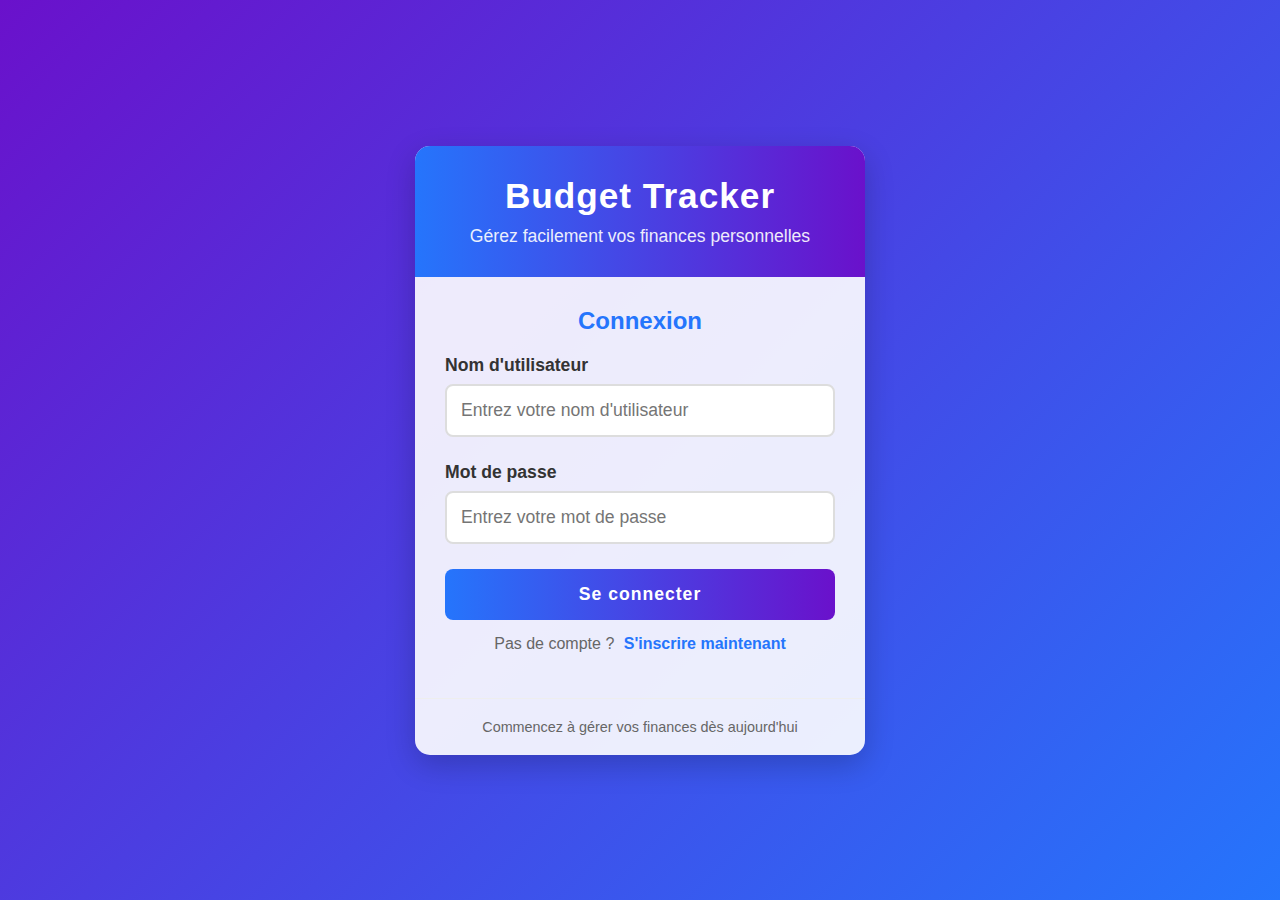
<file: index.html>
<!DOCTYPE html>
<html lang="fr">
<head>
  <meta charset="UTF-8">
  <meta name="viewport" content="width=device-width, initial-scale=1.0">
  <title>Budget Tracker</title>
  <link rel="stylesheet" href="styles.css">
</head>
<body>
  <div class="container">
    <div class="header">
      <h1>Budget Tracker</h1>
      <p>Gérez facilement vos finances personnelles</p>
    </div>
    
    <!-- Formulaire de connexion -->
    <div class="form-container login-form">
      <h2 class="form-header">Connexion</h2>
      <div class="form-group">
        <label for="login-username">Nom d'utilisateur</label>
        <input 
          type="text" 
          id="login-username" 
          placeholder="Entrez votre nom d'utilisateur" 
          required
          autocomplete="off"
        >
      </div>
      <div class="form-group">
        <label for="login-password">Mot de passe</label>
        <input 
          type="password" 
          id="login-password" 
          placeholder="Entrez votre mot de passe" 
          required
          autocomplete="off"
        >
      </div>
      
      <button id="login-btn" class="btn">Se connecter</button>
      
      <div class="form-toggle">
        Pas de compte ? <a id="show-signup">S'inscrire maintenant</a>
      </div>
      
      <div id="login-message" class="message"></div>
    </div>
    
    <!-- Formulaire d'inscription -->
    <div class="form-container signup-form">
      <h2 class="form-header">Créer un compte</h2>
      <div class="form-group">
        <label for="signup-username">Nom d'utilisateur</label>
        <input 
          type="text" 
          id="signup-username" 
          placeholder="Choisissez un nom d'utilisateur" 
          required
          autocomplete="off"
        >
      </div>
      <div class="form-group">
        <label for="signup-password">Mot de passe</label>
        <input 
          type="password" 
          id="signup-password" 
          placeholder="Créez un mot de passe" 
          required
          autocomplete="off"
        >
      </div>
      <div class="form-group">
        <label for="signup-solde">Solde initial (€)</label>
        <input 
          type="number" 
          id="signup-solde" 
          placeholder="0.00" 
          step="0.01" 
          min="0"
          value="0"
          required
          autocomplete="off"
        >
      </div>
      
      <button id="signup-btn" class="btn">Créer mon compte</button>
      
      <div class="form-toggle">
        Déjà un compte ? <a id="show-login">Se connecter</a>
      </div>
      
      <div id="signup-message" class="message"></div>
    </div>

    <div class="footer">
      <p>Commencez à gérer vos finances dès aujourd'hui</p>
    </div>
  </div>

  <script src="auth.js"> </script>
</body>
</html>
</file>
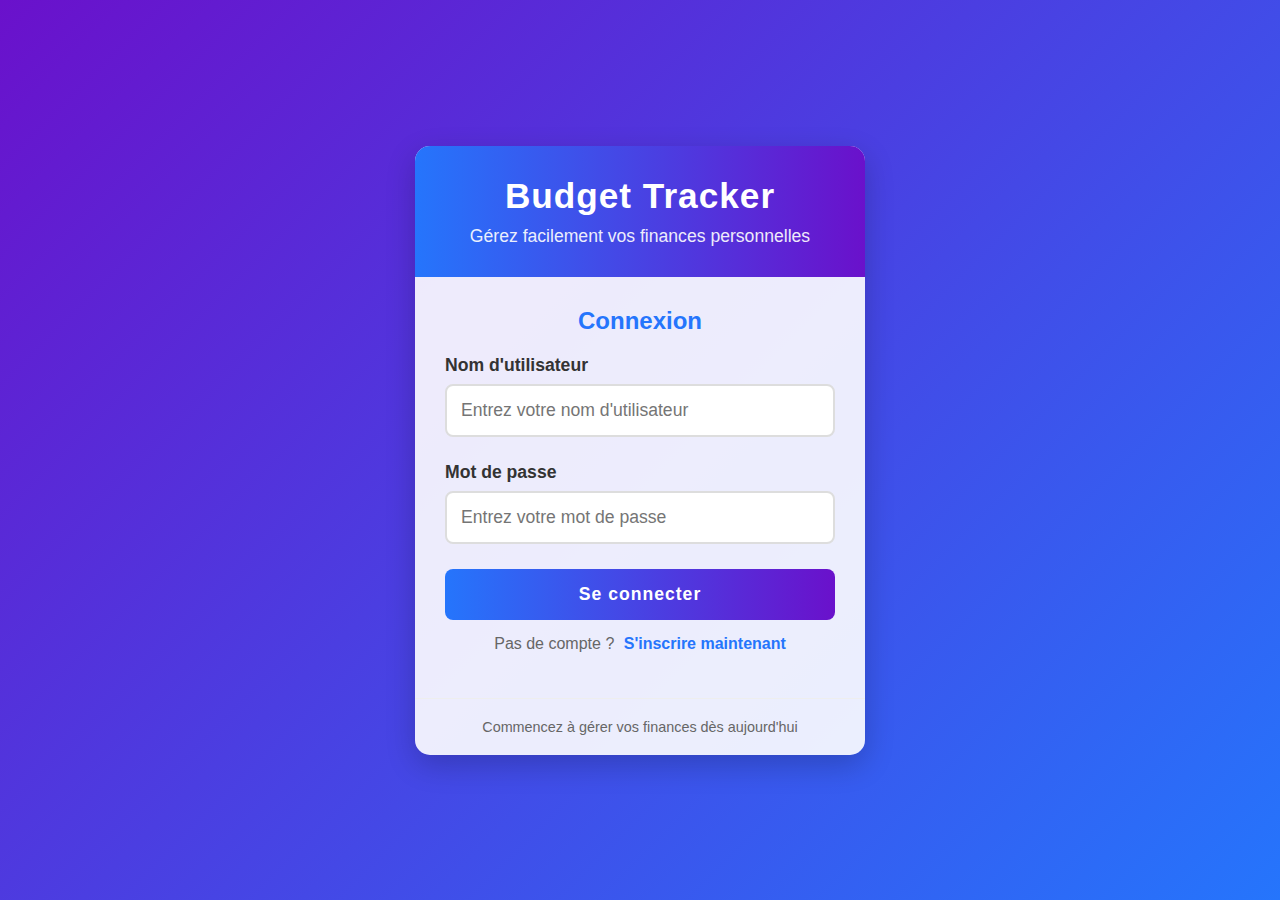
<file: dashboard.html>
<!DOCTYPE html>
<html lang="fr">
<head>
  <meta charset="UTF-8" />
  <meta name="viewport" content="width=device-width, initial-scale=1.0"/>
  <title>Mon tableau de bord</title>
  <link rel="stylesheet" href="dashboard.css">
  <style>
  /* Style pour les transactions de transfert */
  li.transfert-out {
    border-left: 6px solid #e67e22 !important; /* Orange pour les transferts sortants */
    color: #e67e22 !important;
    background-color: #fff5e6 !important;
  }
  
  li.transfert-in {
    border-left: 6px solid #2ecc71 !important; /* Vert pour les transferts entrants */
    color: #2ecc71 !important;
    background-color: #e8f8f0 !important;
  }

  /* Style amélioré pour le formulaire de transfert */
  .transfer-section {
    background: #f8f9fa;
    padding: 20px;
    border-radius: 10px;
    margin-top: 30px;
    box-shadow: 0 2px 10px rgba(0,0,0,0.05);
  }
  
  .transfer-section h3 {
    color: #2c3e50;
    margin-top: 0;
    padding-bottom: 10px;
    border-bottom: 1px solid #eee;
  }
  
  .form-group {
    margin-bottom: 15px;
  }
  
  .form-group label {
    display: block;
    margin-bottom: 5px;
    font-weight: 600;
    color: #34495e;
  }
  
  .form-group input {
    width: 100%;
    padding: 10px 12px;
    border: 1px solid #ddd;
    border-radius: 6px;
    font-size: 15px;
    transition: border 0.3s;
  }
  
  .form-group input:focus {
    border-color: #3498db;
    outline: none;
    box-shadow: 0 0 0 3px rgba(52,152,219,0.1);
  }
  
  #transfer-btn {
    background: linear-gradient(to right, #3498db, #2980b9);
    color: white;
    border: none;
    padding: 12px;
    border-radius: 6px;
    font-size: 16px;
    font-weight: 600;
    width: 100%;
    cursor: pointer;
    transition: all 0.3s;
  }
  
  #transfer-btn:hover {
    background: linear-gradient(to right, #2980b9, #3498db);
    transform: translateY(-2px);
    box-shadow: 0 4px 8px rgba(0,0,0,0.1);
  }
  
  #transfer-message {
    padding: 12px;
    border-radius: 6px;
    margin-top: 15px;
    text-align: center;
    display: none;
    font-size: 14px;
  }
  
  #transfer-message.success {
    background-color: #d4edda;
    color: #155724;
    border: 1px solid #c3e6cb;
  }
  
  #transfer-message.error {
    background-color: #f8d7da;
    color: #721c24;
    border: 1px solid #f5c6cb;
  }
</style>
</head>
<body>
  <div class="container">
    <div class="header">
      <h3>Bienvenue, <span id="username"></span></h3>
      <h1>Mon Budget</h1>
      <button id="logout-btn">Déconnexion</button>
    </div>

    <div class="balance-section">
      <h2>Solde actuel</h2>
      <p id="solde">0.00 €</p>
    </div>

    <!-- Filtrage des transactions -->
    <div style="display: flex; justify-content: space-between; align-items: center; margin-bottom: 20px;">
      <h2>Mes Transactions</h2>
      <select id="filter-type" style="padding: 8px; border-radius: 5px; border: 1px solid #ccc;">
        <option value="all">Toutes</option>
        <option value="revenu">Revenus</option>
        <option value="depense">Dépenses</option>
      </select>
    </div>

    <div class="transactions-section">
      <h3>Historique des transactions</h3>
      <ul id="transaction-list"></ul>
    </div>

    <!-- NOUVEAU : Formulaire de transfert -->
    <div class="transfer-section" style="margin-top: 30px;">
      <h3>Faire un transfert</h3>

      <div class="form-group">
        <label for="recipient">Destinataire (nom d'utilisateur)</label>
        <input 
          type="text" 
          id="recipient" 
          placeholder="Nom d'utilisateur destinataire" 
          required 
          autocomplete="off"
        >
      </div>

      <div class="form-group">
        <label for="transfer-amount">Montant à transférer</label>
        <input 
          type="number" 
          id="transfer-amount" 
          placeholder="0.00" 
          step="1.00" 
          required 
          autocomplete="off"
        >
      </div>

      <button id="transfer-btn" class="btn">Transférer</button>
      <div id="transfer-message" class="message" style="margin-top: 15px; display: none;"></div>
    </div>

    <!-- Totaux (toujours calculés sur toutes les transactions) -->
    <div style="margin-top: 20px; text-align: center;">
      <h3>Total des revenus : <span id="total-revenus">0.00 €</span></h3>
      <h3>Total des dépenses : <span id="total-depenses">0.00 €</span></h3>
    </div>
  </div>

  <script src="dashboard.js"></script>
</body>
</html>
</file>
<file: styles.css>
/* Styles existants conservés */
    * { margin: 0; padding: 0; box-sizing: border-box; font-family: 'Segoe UI', Tahoma, Geneva, Verdana, sans-serif; }
    body { min-height: 100vh; display: flex; justify-content: center; align-items: center; background: linear-gradient(135deg, #6a11cb 0%, #2575fc 100%); padding: 20px; }
    .container { background: rgba(255, 255, 255, 0.9); border-radius: 15px; box-shadow: 0 10px 30px rgba(0, 0, 0, 0.2); width: 100%; max-width: 450px; overflow: hidden; animation: fadeIn 0.8s ease-out; }
    @keyframes fadeIn { from { opacity: 0; transform: translateY(-20px); } to { opacity: 1; transform: translateY(0); } }
    .header { background: linear-gradient(90deg, #2575fc 0%, #6a11cb 100%); color: white; text-align: center; padding: 30px 20px; }
    .header h1 { font-size: 2.2rem; margin-bottom: 10px; letter-spacing: 1px; }
    .header p { font-size: 1.1rem; opacity: 0.9; }
    .form-container { padding: 30px; }
    .form-group { margin-bottom: 25px; }
    .form-group label { display: block; margin-bottom: 8px; font-weight: 600; color: #333; font-size: 1.1rem; }
    .form-group input { width: 100%; padding: 14px; border: 2px solid #ddd; border-radius: 8px; font-size: 1.1rem; transition: border-color 0.3s; }
    .form-group input:focus { border-color: #2575fc; outline: none; box-shadow: 0 0 0 3px rgba(37, 117, 252, 0.2); }
    .btn { display: block; width: 100%; padding: 15px; background: linear-gradient(90deg, #2575fc 0%, #6a11cb 100%); color: white; border: none; border-radius: 8px; font-size: 1.1rem; font-weight: 600; cursor: pointer; transition: transform 0.3s, box-shadow 0.3s; letter-spacing: 1px; }
    .btn:hover { transform: translateY(-2px); box-shadow: 0 5px 15px rgba(0, 0, 0, 0.2); }
    .message { text-align: center; margin-top: 25px; padding: 15px; border-radius: 8px; font-size: 1rem; display: none; }
    .success { background-color: #d4edda; color: #155724; border: 1px solid #c3e6cb; }
    .error { background-color: #f8d7da; color: #721c24; border: 1px solid #f5c6cb; }
    .footer { text-align: center; padding: 20px; color: #666; font-size: 0.9rem; border-top: 1px solid #eee; }
    .footer a { color: #2575fc; text-decoration: none; font-weight: 600; }
    .footer a:hover { text-decoration: underline; }
    
    /* Nouveaux styles */
    .form-toggle { 
      text-align: center; 
      margin: 15px 0; 
      color: #666; 
    }
    
    .form-toggle a {
      color: #2575fc;
      cursor: pointer;
      font-weight: 600;
      margin-left: 5px;
    }
    
    .form-toggle a:hover {
      text-decoration: underline;
    }
    
    .signup-form {
      display: none;
    }
    
    .form-header {
      text-align: center;
      margin-bottom: 20px;
      color: #2575fc;
    }

    .notification {
    position: fixed;
    bottom: 20px;
    right: 20px;
    padding: 15px 25px;
    color: white;
    border-radius: 8px;
    box-shadow: 0 4px 12px rgba(0,0,0,0.15);
    transform: translateY(100px);
    opacity: 0;
    transition: all 0.3s ease;
    z-index: 1000;
}

.notification.show {
    transform: translateY(0);
    opacity: 1;
}

.notification.hide {
    transform: translateY(100px);
    opacity: 0;
}

.notification.success {
    background-color: #2ecc71;
}

.notification.error {
    background-color: #e74c3c;
}
</file>
<file: dashboard.css>
body {
  margin: 0;
  font-family: 'Segoe UI', Tahoma, Geneva, Verdana, sans-serif;
  background: linear-gradient(135deg, #6a11cb, #2575fc);
  display: flex;
  justify-content: center;
  align-items: flex-start;
  min-height: 100vh;
  padding: 40px 20px;
}

.container {
  background: #fff;
  border-radius: 15px;
  padding: 30px;
  width: 100%;
  max-width: 600px;
  box-shadow: 0 10px 30px rgba(0,0,0,0.2);
}

.header {
  display: flex;
  justify-content: space-between;
  align-items: center;
}

.header h1 {
  margin: 0;
  font-size: 1.8rem;
}

#logout-btn {
  padding: 10px 15px;
  background-color: #e74c3c;
  color: white;
  border: none;
  border-radius: 8px;
  font-weight: bold;
  cursor: pointer;
}

.balance-section {
  text-align: center;
  margin: 30px 0;
}

.balance-section h2 {
  margin-bottom: 10px;
  color: #333;
}

#solde {
  font-size: 2rem;
  color: #2c3e50;
  font-weight: bold;
}

.transactions-section h3 {
  margin-bottom: 15px;
  color: #000000;
}

#transaction-list {
  list-style: none;
  padding: 0;
}

#transaction-list li {
  padding: 12px 18px;
  border-left: 6px solid;
  border-radius: 8px;
  background-color: #f7f7f7;
  margin-bottom: 12px;
  display: flex;
  justify-content: space-between;
  align-items: center;
}

.revenu {
  border-color: #2ecc71;
  color: #2ecc71;
}

.depense {
  border-color: #e74c3c;
  color: #e74c3c;
}

/* Styles pour les transactions */
.transaction-info {
  display: flex;
  flex-direction: column;
  flex-grow: 1;
}

.motif {
  font-weight: 600;
  margin-bottom: 4px;
}

.date {
  font-size: 0.8rem;
  color: #666;
}

.montant {
  font-weight: bold;
  font-size: 1.1rem;
}

/* Style pour le message d'erreur */
.error {
  color: #e74c3c;
  border-color: #e74c3c !important;
  text-align: center;
  padding: 15px;
}

/* Animation de chargement */
@keyframes spin {
  0% { transform: rotate(0deg); }
  100% { transform: rotate(360deg); }
}

.loading {
  display: inline-block;
  width: 20px;
  height: 20px;
  border: 3px solid rgba(255,255,255,.3);
  border-radius: 50%;
  border-top-color: #fff;
  animation: spin 1s ease-in-out infinite;
  margin-right: 10px;
}

/* Nouveaux styles pour les transferts */
.transfert-out {
    border-color: #e67e22;  /* Orange pour les sorties */
    color: #e67e22;
}

.transfert-in {
    border-color: #2ecc71;   /* Vert pour les entrées */
    color: #2ecc71;
}

/* Style pour le formulaire de transfert */
.transfer-section {
    background-color: #f8f9fa;
    padding: 20px;
    border-radius: 10px;
    margin-top: 30px;
    box-shadow: 0 2px 5px rgba(0,0,0,0.1);
}

.transfer-section h3 {
    color: #2c3e50;
    margin-top: 0;
    border-bottom: 1px solid #eee;
    padding-bottom: 10px;
}

.form-group {
    margin-bottom: 15px;
}

.form-group label {
    display: block;
    margin-bottom: 5px;
    font-weight: 600;
    color: #34495e;
}

.form-group input {
    width: 100%;
    padding: 10px;
    border: 1px solid #ddd;
    border-radius: 5px;
    font-size: 16px;
}

#transfer-btn {
    background: linear-gradient(90deg, #3498db, #2980b9);
    color: white;
    border: none;
    padding: 12px 20px;
    border-radius: 5px;
    cursor: pointer;
    font-size: 16px;
    width: 100%;
    transition: all 0.3s;
}

#transfer-btn:hover {
    background: linear-gradient(90deg, #2980b9, #3498db);
    transform: translateY(-2px);
}

.message {
    padding: 10px;
    border-radius: 5px;
    margin-top: 15px;
    text-align: center;
}

.message.success {
    background-color: #d4edda;
    color: #155724;
}

.message.error {
    background-color: #f8d7da;
    color: #721c24;
}

/* Ajoutez ceci à dashboard.css */
.notification {
    position: fixed;
    bottom: 20px;
    right: 20px;
    padding: 15px 25px;
    background-color: #2ecc71;
    color: white;
    border-radius: 8px;
    box-shadow: 0 4px 12px rgba(0,0,0,0.15);
    transform: translateY(100px);
    opacity: 0;
    transition: all 0.3s ease;
    z-index: 1000;
}

.notification.show {
    transform: translateY(0);
    opacity: 1;
}

.notification.hide {
    transform: translateY(100px);
    opacity: 0;
}
</file>
